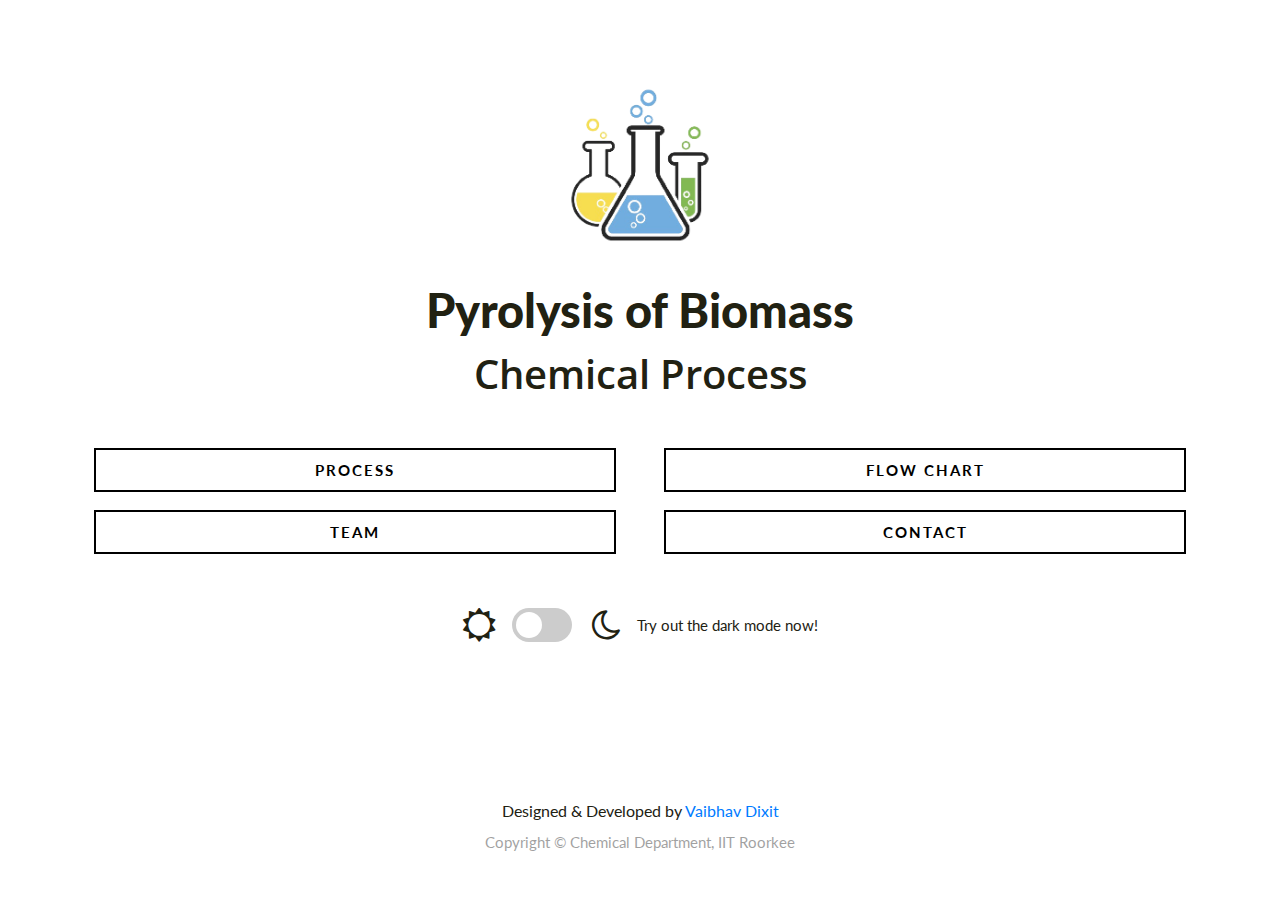
<file: index.html>
<!DOCTYPE html>
<html lang="en">
<head>
  <meta charset="UTF-8" />
  <title>Pyrolysis of Biomass</title>
  <meta name="viewport" content="width=device-width, initial-scale=1" />

  <!-- Chrome, Firefox OS and Opera -->
  <meta name="theme-color" content="#fff">
  <!-- Windows Phone -->
  <meta name="msapplication-navbutton-color" content="#fff">
  <!-- iOS Safari -->
  <meta name="apple-mobile-web-app-status-bar-style" content="#fff">
    
  <link href="https://fonts.googleapis.com/css2?family=Lato:wght@400;700;900&family=Open+Sans:wght@400;600;700&display=swap" rel="stylesheet">

  <link rel="stylesheet" href="https://cdnjs.cloudflare.com/ajax/libs/font-awesome/4.7.0/css/font-awesome.min.css">

  <link rel='stylesheet' href='https://cdnjs.cloudflare.com/ajax/libs/twitter-bootstrap/4.1.3/css/bootstrap.min.css'>

  <link rel="stylesheet" href="./style.css" />    

  <noscript>
    <style>
      div#no-js{
        display: block;
        height: 100vh;
        width: 100vw;
        background-color: #fafafa;
        z-index: 1000;
        position: fixed;
        top:0;
        left:0;
        color: #000;
        padding: 4px;
        font-size: 1.25em;
      }
    </style>
  </noscript>
</head>

<body onhashchange="hash_checker()">
  <noscript> 
    <div id="no-js">You need to enable JavaScript to use this website.</div>
  </noscript>  
  
  <div class='loader'></div>

  <header></header>
  <main></main>
  
  <footer>
      <div class="copy">Copyright &copy; Chemical Department, IIT Roorkee</div>
  </footer>

  <script src='https://cdnjs.cloudflare.com/ajax/libs/jquery/3.3.1/jquery.min.js'></script>

  <script src='https://stackpath.bootstrapcdn.com/bootstrap/4.1.3/js/bootstrap.min.js'></script>


  <script src='./script.js'></script>

</body>
</html>
</file>
<file: style.css>
*{
	box-sizing: border-box;
}
body{
    font-family: 'Lato', sans-serif;
	font-weight: 400;
	font-size: 15px;
	line-height: 22px;
	color: #212112;
	background-color: #fff;
	overflow-x: hidden;
    transition: all 200ms linear;
}

::selection {
	color: #fafafa;
	background-color: #888;
}
::-moz-selection {
	color: #fafafa;
	background-color: #888;
}
.dark ::-moz-selection {
	color: #121212;
	background-color: #ccc;
}
.dark ::selection {
	color: #121212;
	background-color: #ccc;
}

.start-header {
	opacity: 1;
	transform: translateY(0);
	padding: 20px 0;
	box-shadow: 0 10px 30px 0 rgba(138, 155, 165, 0.15);
	transition : all 0.3s ease-out;
}
.start-header.scroll-on {
	box-shadow: 0 5px 10px 0 rgba(138, 155, 165, 0.15);
	padding: 10px 0;
	transition : all 0.3s ease-out;
}
.start-header.scroll-on .navbar-brand img{
	height: 24px;
	transition : all 0.3s ease-out;
}
.navigation-wrap{
	position: fixed;
	width: 100%;
	top: 0;
	left: 0;
	z-index: 1000;
	transition : all 0.3s ease-out;
}
.navbar{
	padding: 0;
}
.navbar-brand img{
	height: 28px;
	width: auto;
	display: block;
  	/*filter: brightness(90%);*/
	transition : all 0.3s ease-out;
}
.navbar-toggler {
	float: right;
	border: none;
	padding-right: 0;
}
.navbar-toggler:active,
.navbar-toggler:focus {
	outline: none;
}
.navbar-light .navbar-toggler-icon {
	width: 24px;
	height: 17px;
	background-image: none;
	position: relative;
	border-bottom: 1px solid #000;
    transition: all 300ms linear;
}
.navbar-light .navbar-toggler-icon:after, 
.navbar-light .navbar-toggler-icon:before{
	width: 24px;
	position: absolute;
	height: 1px;
	background-color: #000;
	top: 0;
	left: 0;
	content: '';
	z-index: 2;
    transition: all 300ms linear;
}
.navbar-light .navbar-toggler-icon:after{
	top: 8px;
}
.navbar-toggler[aria-expanded="true"] .navbar-toggler-icon:after {
	transform: rotate(45deg);
}
.navbar-toggler[aria-expanded="true"] .navbar-toggler-icon:before {
	transform: translateY(8px) rotate(-45deg);
}
.navbar-toggler[aria-expanded="true"] .navbar-toggler-icon {
	border-color: transparent;
}
.nav-link{
	color: #212121 !important;
	font-weight: 500;
    transition: all 200ms linear;
}
.nav-item:hover .nav-link{
	color: #8167a9 !important;
}
.nav-item.active .nav-link{
	color: #777 !important;
}
.nav-link {
	position: relative;
	padding: 4px 0 !important;
	display: inline-block;
}
.nav-item:after{
	position: absolute;
	bottom: -5px;
	left: 0;
	width: 100%;
	height: 2px;
	content: '';
	background-color: #8167a9;
	opacity: 0;
    transition: all 200ms linear;
}
.nav-item:hover:after{
	bottom: 0;
	opacity: 1;
}
.nav-item.active:hover:after{
	opacity: 0;
}
.nav-item{
	position: relative;
    transition: all 200ms linear;
}

.bg-light {
	background-color: #fff !important;
    transition: all 200ms linear;
}
.section {
    position: relative;
	width: 100%;
	display: block;
}
.full-height {
    min-height: 100vh;
}
.over-hide {
    overflow: hidden;
}
.absolute-center {
	position: absolute;
	top: 50%;
	left: 0;
	width: 100%;
  margin-top: 40px;
	transform: translateY(-50%);
	z-index: 20;
}
h1{
	font-size: 47px;
	line-height: 1.2;
	font-weight: 900;
	color: #212112;
	transition:  all 500ms linear;
	-webkit-transition:  all 500ms linear;
	-o-transition:  all 500ms linear;
	-ms-transition:  all 500ms linear;
}
h2{
	font-family: 'Open Sans';
	font-size: 40px;
	line-height: 1.414;
	font-weight: 600;
	color: #212112;
	transition:  all 500ms linear;
	-webkit-transition:  all 500ms linear;
	-o-transition:  all 500ms linear;
	-ms-transition:  all 500ms linear;
}
h3{
	font-family: 'Open Sans';
	font-size: 29px;
	line-height: 1.314;
	font-weight: 600;
	color: #212112;
	transition:  all 500ms linear;
	-webkit-transition:  all 500ms linear;
	-o-transition:  all 500ms linear;
	-ms-transition:  all 500ms linear;
}
h4{
	font-family: 'Open Sans';
	font-size: 24px;
	line-height: 1;
	margin-bottom: 0;
	font-weight: 500;
	color: #212112;
	transition:  all 500ms linear;
	-webkit-transition:  all 500ms linear;
	-o-transition:  all 500ms linear;
	-ms-transition:  all 500ms linear;
}
p{
	margin: 0;
	padding-top: 10px;
    font-size: 18px;
    line-height: 1.3;
    transition:  all 500ms linear;
	-webkit-transition:  all 500ms linear;
	-o-transition:  all 500ms linear;
	-ms-transition:  all 500ms linear;
}

body.dark{
	color: rgba(255,255,255,0.6);
	background-color: #121212; /*#1f2029;*/
}
body.dark .navbar-brand img{
  /*filter: brightness(100%);*/
}
body.dark h1,body.dark h2,body.dark h3,body.dark h4{
	color: #fff;
	opacity: 0.87;
}
body.dark h1 span{
    transition-delay: 0ms !important;
}
body.dark p{
	color: #fff;
	opacity: 0.6;
}
body.dark .bg-light {
	background-color: #000 /*#14151a*/ !important;
}
body.dark .start-header {
	box-shadow: 0 10px 30px 0 rgba(0, 0, 0, 0.15);
}
body.dark .start-header.scroll-on {
	box-shadow: 0 5px 10px 0 rgba(0, 0, 0, 0.15);
}
body.dark .nav-link{
	color: #fff !important;
}
body.dark .nav-item:hover .nav-link{
	color: dodgerblue !important;
}
body.dark .nav-item.active .nav-link{
	color: #999 !important;
}
body.dark .nav-item:after{
	background-color: dodgerblue;
}
body.dark .navbar-light .navbar-toggler-icon {
	border-bottom: 1px solid #fff;
}
body.dark .navbar-light .navbar-toggler-icon:after, 
body.dark .navbar-light .navbar-toggler-icon:before{
	background-color: #fff;
}
body.dark .navbar-toggler[aria-expanded="true"] .navbar-toggler-icon {
	border-color: transparent;
}

@media (max-width: 767px) { 
	body{
		font-size: 14px;
	}
	h1{
		font-size: 36px;
	}
	h2{
		font-size: 30px;
	}
	h3{
		font-size: 23px;
	}
	h4{
		font-size: 19px;
	}
	p{
		font-size: 15px;
	}
	.nav-item, .nav-link{
		display: block;
	}
	.nav-item:after{
		display: none;
	}
	.nav-item::before {
		position: absolute;
		display: block;
		top: 16px;
		left: 0;
		width: 11px;
		height: 1px;
		content: "";
		border: none;
		background-color: #000;
		vertical-align: 0;
	}
	body.dark .nav-item::before {
		background-color: #fff;
	}
	body.dark .dropdown-toggle::after {
		background-color: #fff;
	}
}

.logo {
	position: absolute;
	bottom: 30px;
	right: 30px;
	display: block;
	z-index: 100;
	transition: all 250ms linear;
}
.logo img {
	height: 40 px;
	width: auto;
	display: block;
  	/*filter: brightness(90%);*/
	transition: all 250ms linear;
}
body.dark .logo img {
  filter: brightness(100%);
}

main{
	position: relative;
	padding-top: 121px;
	min-height: calc(100vh - 78px);
	padding-bottom: 25px;
}

a.link-normal{
	color: #444;
}
a.link-normal:hover{
	color: #111;
}

.dark a.link-normal{
	color: #ddd;
}
.dark a.link-normal:hover{
	color: #fff;
}

.center{
	text-align: center;
}
.block{
	display: block;
}
.inline-block{
	display: inline-block;
}
a.btn-1{
	text-decoration: none;
}
.btn-1{
	border: 2px solid #000;
	padding: 9px 16px;
	color: #000;
	letter-spacing: 2px;
	text-transform: uppercase;
	font-weight: 700;
	margin: 9px;
	transition: all 0.4s ease-in-out;
	-webkit-transition: all 0.4s ease-in-out;
	-ms-transition: all 0.4s ease-in-out;
	-o-transition: all 0.4s ease-in-out;
}
.btn-1:hover{
	border-color: transparent;
	color: #fff;
	background-color: #000;
}

.dark .btn-1{
	border: 2px solid rgba(255,255,255,0.8);
	color: rgba(255,255,255,0.8);
}
.dark .btn-1:hover{
	border-color: transparent;
	color: #000;
	background-color: rgba(255,255,255,0.8);
}

.color-box{
	display: block;
	margin-top: 25px;
	padding: 15px 16px;
	transition: all .3s ease-in-out;
	background-color: rgba(129, 103, 169,.8);
	color: #fafafa;
}
.dark .color-box{
	background-color: rgba(30, 144, 255, .8);
	color: rgba(255,255,255,.8);
}

.pointer{
	cursor:  pointer;
}

.color-box .arrow{
	opacity: 0.7;
}
.color-box:hover .arrow{
	opacity: 0.95;
	-webkit-animation: bounce 2s;
	animation: bounce 2s;
	-webkit-animation-iteration-count: infinite;
	animation-iteration-count: infinite;
}
@-webkit-keyframes bounce {
	0%,
	25%,
	50%,
	75%,
	100% {
	  -webkit-transform: translateX(0);
	          transform: translateX(0);
	}
	40% {
	  -webkit-transform: translateX(100%);
	          transform: translateX(100%);
	}
	60% {
	  -webkit-transform: translateX(50%);
	          transform: translateX(50%);
	}
}
@keyframes bounce{
	0%,
	25%,
	50%,
	75%,
	100% {
	  -webkit-transform: translateX(0);
	        transform: translateX(0);
	}
	40% {
	  -webkit-transform: translateX(100%);
	        transform: translateX(100%);
	}
	60% {
	  -webkit-transform: translateX(50%);
	        transform: translateX(50%);
	}
}

.l-font{
 	font-size: 1.1em;
}

.flex{
	display: flex;
	align-items: center;
	justify-content: center;
}

.switch {
  position: relative;
  display: inline-block;
  width: 60px;
  height: 34px;
  margin: 0 16px;
}

.switch input { 
  opacity: 0;
  width: 0;
  height: 0;
}

.switch .slider {
  position: absolute;
  cursor: pointer;
  top: 0;
  left: 0;
  right: 0;
  bottom: 0;
  background-color: #ccc;
  -webkit-transition: .4s;
  transition: .4s;
  margin-top: 0;
  margin-bottom: 0;
  border-radius: 34px;
}

.switch .slider:before {
  position: absolute;
  content: "";
  height: 26px;
  width: 26px;
  left: 4px;
  bottom: 4px;
  background-color: white;
  -webkit-transition: .4s;
  transition: .4s;
  border-radius: 50%;
}

.switch input:checked + .slider {
  background-color: #1e90ff;
}

.switch input:focus + .slider {
  box-shadow: 0 0 1px #1e90ff;
}

.switch input:checked + .slider:before {
  -webkit-transform: translateX(26px);
  -ms-transform: translateX(26px);
  transform: translateX(26px);
}

#feed{
	display: none; 
	margin-top: 50px;
}

#feed .feed-item {
	position: relative;
	width: calc(100%);
	margin: 4px 0 12px;
	padding: 16px 12px 23px;
	transition: all .4s ease-in-out;
	background-color: #fcfcfc;
	height: calc(100% - 16px);
	/*cursor:  pointer;*/
}

#feed .feed-item .feed-title{
	font-size: 1.5em;
	text-transform: capitalize;
	padding: 5px 2px 2px;
	font-weight: 600;
}

#feed .feed-item .feed-summ{
	padding: 10px 2px 12px;
	color: #1f1f1f;
	font-size: 1.15em;
}

#feed .feed-item .feed-dt{
	float: right;
	left: 14px;
	right: 9px;
	bottom: 4px;
	opacity: 0.82;
	font-style: italic;
	font-size: 0.8em;
}

#feed .feed-item:hover {
	transform: scale(1.025);
	box-shadow: 0 0 9px 0 rgba(0, 0, 0, 0.4);
	background-color: #fafafa;
}

.dark #feed .feed-item {
	background-color: #212121;
}
.dark #feed .feed-item:hover{
	background-color: #2f2f2f;
}

.dark #feed .feed-item .feed-title{
	color: rgba(255,255,255,0.85);
}

.dark #feed .feed-item .feed-summ{
	color: rgba(255,255,255,0.78);
}

.dark #feed .feed-item .feed-dt{
	opacity: 0.65;
}

#feeds-all-btn {
	background-color: white;
	position: relative;
	border-radius: 6px;
	box-shadow: 0 3px 7px rgba(0,0,0,0.4);
	user-select: none;
  	transition: all 0.4s ease-in-out;
  	cursor:pointer;
  	text-align: center; 
  	padding: 12px 9px;
}

#feeds-all-btn:hover{
	background-color: #eaeaea;
}

.dark #feeds-all-btn {
	background-color: #212121;
}

.dark #feeds-all-btn:hover{
	background-color: #2f2f2f;
}

#feed .arrow{
	margin-left: 10px;
}

#feed:hover .arrow{
	opacity: 0.97;
	-webkit-animation: bounce 2s;
	animation: bounce 2s;
	-webkit-animation-iteration-count: infinite;
	animation-iteration-count: infinite;
}

#events .msg-box{
	display: block;
	margin-top: 25px;
	padding: 9px 16px;
	text-align: center;
	transition: all .3s ease-in-out;
	background-color: rgba(129, 103, 169,.8);
	color: #fafafa;
}

.dark #events .msg-box{
	background-color: rgba(30, 144, 255, .8);
	color: rgba(255,255,255,.8);
}

/* The actual timeline (the vertical ruler) */
.timeline {
  position: relative;
  margin: 0 0;
}

/* The actual timeline (the vertical ruler) */
.timeline::after {
  content: '';
  position: absolute;
  width: 4px;
  background-color: #8167a9;
  opacity: 0.5;
  top: 0;
  bottom: 0;
  left: 50%;
  margin-left: -3px;
  transition: all 0.25s ease-in-out;
}

/* Container around content */
.ev-container {
  position: relative;
  background-color: inherit;
  width: 50%;
}

/* The circles on the timeline */
.ev-container::after {
  content: '';
  position: absolute;
  width: 16px;
  height: 16px;
  right: -7px;
  top: 25px;
  border-radius: 50%;
  z-index: 1;
  background-color: #8167a9;
  transition: all 0.25s ease-in-out;
}
.ev-container:hover::after{
  box-shadow: 0 0 9px rgba(0,0,0,0.4);
  background-color: #6c5393;
}

/* Place the container to the left */
.left {
  padding: 16px 40px 25px 4px;
  left: 0;
}

/* Place the container to the right */
.right {
  padding: 16px 4px 25px 40px;
  left: 50%;
}

/* Add arrows to the left container (pointing right) */
.left::before {
  content: " ";
  height: 0;
  position: absolute;
  top: 22px;
  width: 0;
  z-index: 1;
  right: 30px;
  border: medium solid white;
  border-width: 10px 0 10px 10px;
  border-color: transparent transparent transparent rgba(129, 103, 169,.8);
}

/* Add arrows to the right container (pointing left) */
.right::before {
  content: " ";
  height: 0;
  position: absolute;
  top: 22px;
  width: 0;
  z-index: 1;
  left: 30px;
  border: medium solid white;
  border-width: 10px 10px 10px 0;
  border-color: transparent rgba(129, 103, 169,.8) transparent transparent;
}

/* Fix the circle for containers on the right side */
.right::after {
  left: -9px;
}

/* The actual content */
.ev-content {
	background-color: white;
	position: relative;
	border-radius: 6px;
	box-shadow: 0 4px 9px rgba(0,0,0,0.4);
	user-select: none;
  	transition: all 0.3s ease-in-out;
}

.ev-content .ev-title{
	font-size: 1.5em;
	padding: 9px 12px;
	background-color: rgba(129, 103, 169,.8);
	color: #fff;
	font-weight: 600;
	transition:  all 0.3s ease-in-out;
}

.ev-content .ev-desc{
	padding: 12px 12px 9px;
}

.ev-content .ev-info{
	padding: 4px 0 15px;
}

.ev-info .ev-date,.ev-info .ev-venue,.ev-info .ev-time{
	display: inline-block;
	color: #444;
	font-size: 1em;
	padding: 3px 12px;
}

.ev-info .ev-date,.ev-info .ev-time{
	min-width: 49%;
}

.ev-content .ev-link{
	padding: 0 12px 15px;
}

.ev-link a.ev-btn{
	display: inline-block;
	padding: 3px 8px;
	text-decoration: none;
	cursor: pointer;
	margin-right: 4px;
	transition:  all 0.3s ease-in-out;
	background-color: #222;
	color: #fafafa;
	border: 1px solid transparent;
}

.ev-link a.ev-btn:hover{
	border-color: #222;
	color: #222;
	background-color: transparent;
}

.ev-content .hidden{
	display: none;
}

/* The actual timeline (the vertical ruler) */
.dark .timeline::after {
  background-color: #1e90ff;
}

/* The circles on the timeline */
.dark .ev-container::after {
  background-color: #1e90ff;
}

.dark .ev-container:hover::after{
  box-shadow: 0 0 9px rgba(0,0,0,0.4);
  background-color: #0080ff;
}

/* Add arrows to the left container (pointing right) */
.dark .left::before {
  border: medium solid black;
  border-width: 10px 0 10px 10px;
  border-color: transparent transparent transparent rgba(30, 144, 255,0.8);
}

/* Add arrows to the right container (pointing left) */
.dark .right::before {
  border: medium solid black;
  border-width: 10px 10px 10px 0;
  border-color: transparent rgba(30, 144, 255,0.8) transparent transparent;
}


/* The actual content */
.dark .ev-content {
	background-color: #212121;
}

.dark .ev-content .ev-title{
	background-color: rgba(30, 144, 255, .8);
	color: rgba(255,255,255,.8);
}


.dark .ev-content .ev-date,.dark .ev-content .ev-venue,.dark .ev-content .ev-time{
	color: #444;
}

.dark .ev-content .ev-date,.dark .ev-content .ev-venue,.dark .ev-content .ev-time{
	color: #aaa;
}

.dark .ev-link a.ev-btn{
	border-color: #cfcfcf;
	color: #cfcfcf;
	background-color: transparent;
}

.dark .ev-link a.ev-btn:hover{
	background-color: #cfcfcf;
	color: #000;
	border-color: transparent;
}


/* Media queries - Responsive timeline on screens less than 600px wide */
@media screen and (max-width: 800px) {
/* Place the timelime to the left */
  .timeline::after {
    left: 15px;
  }

/* Full-width containers */
  .ev-container {
    width: 100%;
    padding-left: 46px;
    padding-right: 9px;
  }

/* Make sure that all arrows are pointing leftwards */
  .ev-container::before {
    left: 36px;
    border: medium solid white;
    border-width: 10px 10px 10px 0;
    border-color: transparent rgba(129, 103, 169,.8) transparent transparent;
  }

/* Make sure all circles are at the same spot */
  .left::after, .right::after {
    left: 6px;
  }

/* Make all right containers behave like the left ones */
  .right {
    left: 0%;
  }

 /* Make sure that all arrows are pointing leftwards */
  .dark .ev-container::before {
    border: medium solid black;
    border-width: 10px 10px 10px 0;
    border-color: transparent rgba(30, 144, 255, .8) transparent transparent;
  }
}

#team .mem {
	width: calc(100%);
	margin: 16px 0;
	padding: 16px 9px;
	text-align: center;
	transition: all .3s ease-in-out;
	background-color: #fcfcfc;
	height: calc(100% - 32px);
	/*cursor:  pointer;*/
}

#team .mem img.mem-dp{
	padding: 16px;
	height: 100px;
	width: 100px;
	border-radius: 50%;
}

#team .mem .mem-name{
	font-size: 1.5em;
	text-transform: capitalize;
	padding: 9px 2px 6px;
}

#team .mem .mem-pos{
	padding: 2px 2px 4px;
	color: #222;
	size: 0.9em;
}

#team .mem-social>a{
	display: inline-block;
	margin: 6px 6px 2px;
	font-size: 1.1em;
	color: #232323;
	transition:  all .2s ease-in-out;
}
#team .mem-social>a:hover{
	color: #636363;
}

#team .mem:hover {
	transform: scale(1.05);
	box-shadow: 0 0 9px 0 rgba(0, 0, 0, 0.4);
	background-color: #f2f2f2;
}

.dark #team .mem {
	background-color: #212121;
}
.dark #team .mem:hover{
	background-color: #2f2f2f;
}

.dark #team .mem .mem-name{
	color: rgba(255,255,255,0.75);
}

.dark #team .mem .mem-pos{
	color: rgba(255,255,255,0.6);
}

.dark #team .mem-social>a{
	color: #dadada;
}
.dark #team .mem-social>a:hover{
	color: #bababa;
}

#contact-form input,#contact-form textarea {
    display: flex;
    flex-direction: column;
    align-items: flex-end;
    width: 100%;
    padding: 10px;
    border: none;
    margin-bottom: 10px;
    background: #eaeaea;
    color: #111;
    transition: .4s ease all;
}
#contact-form input:: -webkit-input-placeholder,#contact-form textarea:: -webkit-input-placeholder {
    color: #222;
}
#contact-form input: -moz-placeholder,#contact-form textarea: -moz-placeholder {
    color: #222;
    opacity: 1;
}
#contact-form input:: -moz-placeholder,#contact-form textarea:: -moz-placeholder {
    color: #222;
    opacity: 1;
}
#contact-form input: -ms-input-placeholder,#contact-form textarea: -ms-input-placeholder {
    color: #222;
}
#contact-form input:focus,#contact-form textarea:focus {
    outline: none;
    background: #dadada;
}
#contact-form textarea {
    height: 150px;
    resize: vertical;
}
#contact-form button {
    display: block;
    width: 100%;
    text-transform: uppercase;
    background-color: inherit;
    padding: 6px 10px;
    border: 2px solid #000;
    color: #000;
    font-weight: 700;
    letter-spacing: 2px;
    transition: .4s ease all;
    cursor: pointer;
}
#contact-form button:hover {
    background: #000;
    color: #fff;
    border-color: transparent;
}
#contact-form .submit-msg{
	display: none;
	background-color: #dadada;
	padding: 9px 16px;
	font-size: 1.023em;
	margin: 16px 0; 
	text-align: left;
    transition: .4s ease all;
    cursor:  pointer;
}
.dark #contact-form input,.dark #contact-form textarea {
    background: #212121;
    color: rgba(255,255,255,.9);
}
.dark #contact-form input:: -webkit-input-placeholder,.dark #contact-form textarea:: -webkit-input-placeholder {
    color: #dadada;
}
.dark #contact-form input: -moz-placeholder,.dark #contact-form textarea: -moz-placeholder {
    color: #dadada;
    opacity: 1;
}
.dark #contact-form input:: -moz-placeholder,.dark #contact-form textarea:: -moz-placeholder {
    color: #dadada;
    opacity: 1;
}
.dark #contact-form input: -ms-input-placeholder,.dark .dark #contact-form textarea: -ms-input-placeholder {
    color: #dadada;
}
.dark #contact-form input:focus,.dark #contact-form textarea:focus {
    background: #2a2a2a;
}
.dark #contact-form button {
    border-color: #eaeaea;
    color: #eaeaea;
    opacity: 0.8;
}
.dark #contact-form button:hover {
    background: #eaeaea;
    color: #000;
    border-color: transparent;
}
.dark #contact-form .submit-msg{
	background-color: #333;
}

.social{
	display: inline-block;
	padding: 12px 0;
	transition: all .4s ease-in-out;
	font-size: 1.2em;
	margin-right: 9px;
	width: 49px;
	text-align: center;
}
.social:hover{
	cursor:  pointer;
}
.fb{
	border: 1px solid #3b5999;
	color:  #3b5999;
}
.fb:hover{
	color: #fafafa;
	background-color: #3b5999;
}
.dark .fb{
	color: #fafafa;
	background-color: #3b5999;
}
.dark .fb:hover{
	color:  #3b5999;
	background-color: transparent;
}

.insta{
	border: 1px solid #e4405f;
	color:  #e4405f;
}
.insta:hover{
	color: #fafafa;
	background-color: #e4405f;
}
.dark .insta{
	color: #fafafa;
	background-color: #e4405f;
}
.dark .insta:hover{
	color:  #e4405f;
	background-color: transparent;
}







footer{
	display: block;
	margin: 9px 0 25px;
	text-align: center;
	color: #000;
}
footer :not(.copy){
	opacity: 0.7;
}
footer .copy{
	opacity: 0.37;
}
.dark footer{
	color: #fff;
}



.loader {
	position: fixed;
	top: 0;
	width: 100%;
	height: 3px;
	background-color: #ccc;
	z-index: 10000;
}
.loader:after {
	content: "";
	position: absolute;
	display: block;
	height: 100%;
	background-color: #8167a9;
	left: 0%;
	right: 100%;
	animation: loading 3s ease infinite;
}
.dark .loader {
	background-color: #888;
}
.dark .loader:after {
	background-color: #1e90ff;
}
@keyframes loading {
	0% {
		left: 0;
		right: 100%;
	}
	50% {
		left: 0;
		right: 0;
	}
	100% {
		left: 100%;
		right: 0;
	}
}

.about1mg{
	align-items: center;
}
</file>
